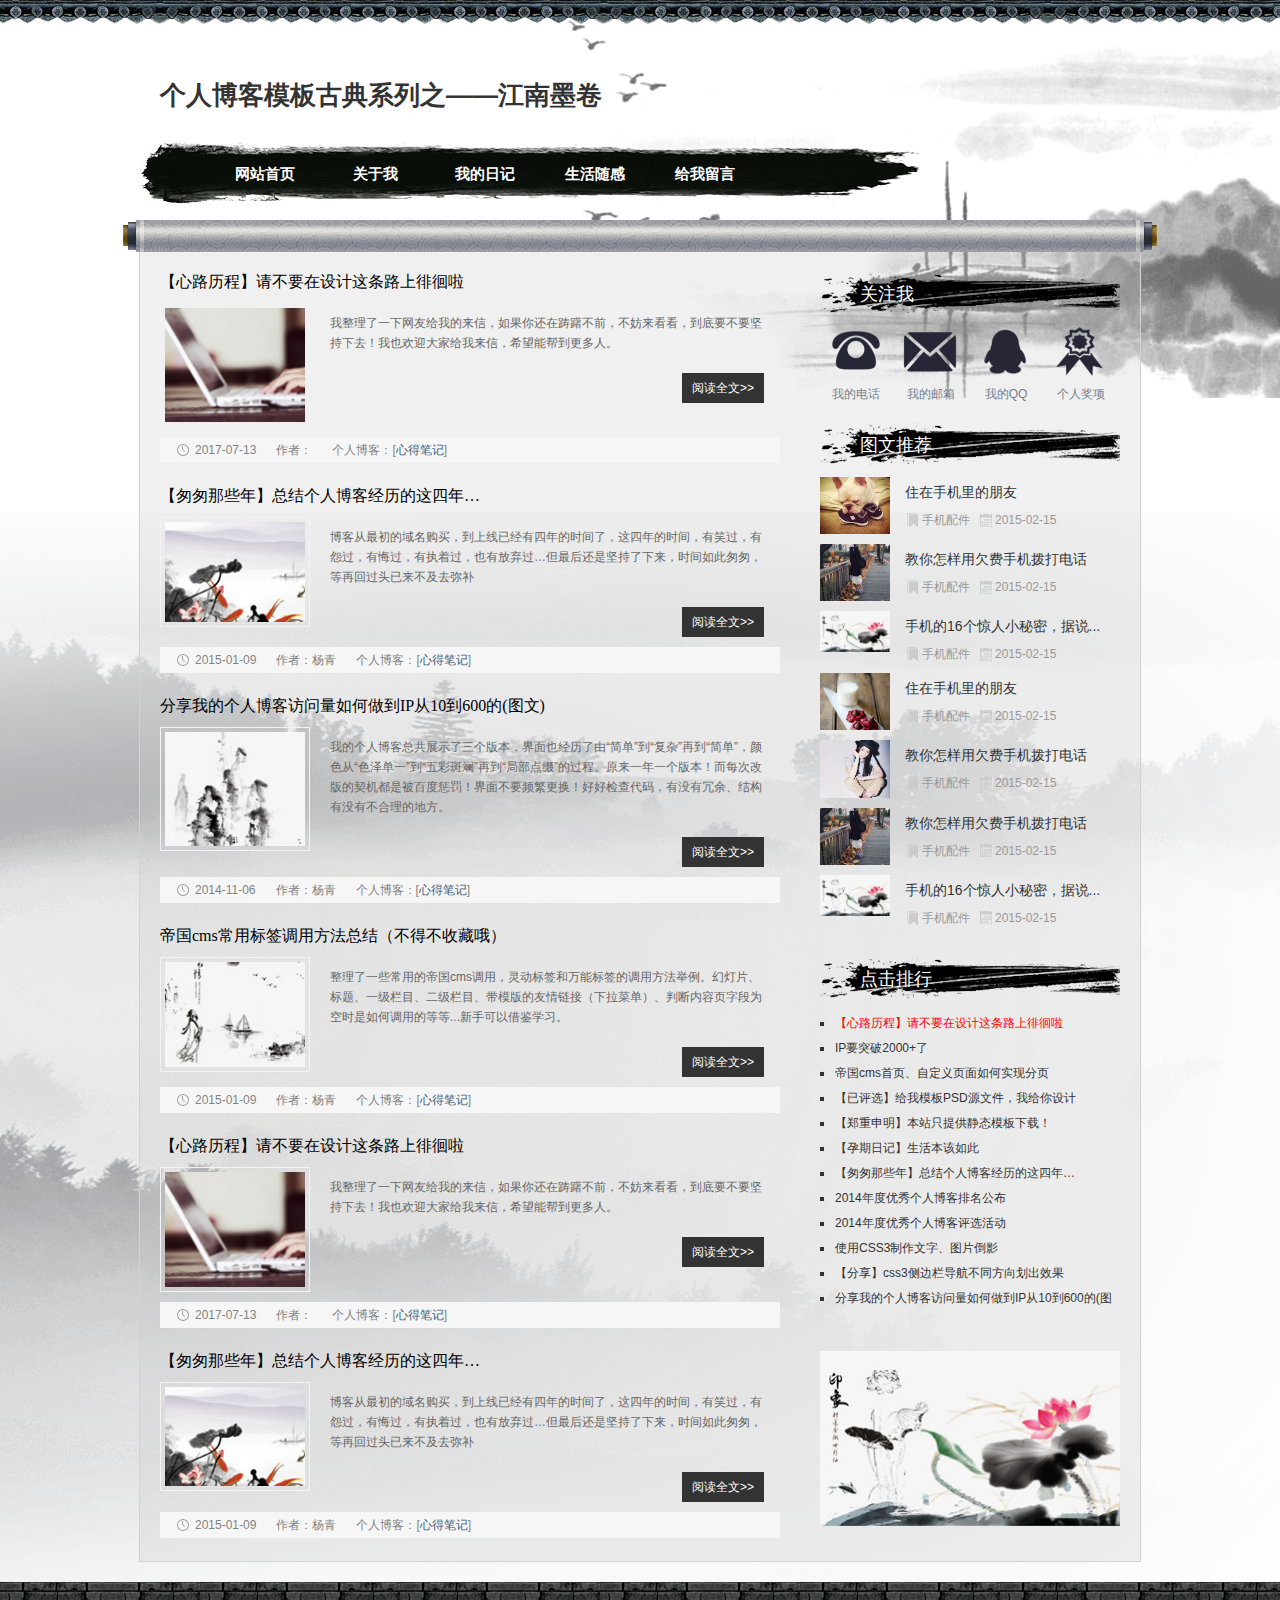
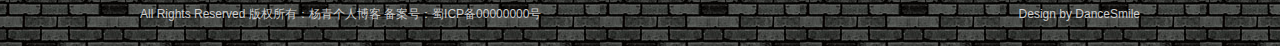
<file: index.html>
<!doctype html>
<html>
<head>
<meta charset="gb2312">
<title>���˲���ģ��ŵ�ϵ��֮��������ī��</title>
<meta name="keywords" content="���˲���ģ��ŵ�ϵ��֮��������ī��" />
<meta name="description" content="���˲���ģ��ŵ�ϵ��֮��������ī��" />
<link href="css/base.css" rel="stylesheet">
<link href="css/index.css" rel="stylesheet">
<!--[if lt IE 9]>
<script src="js/modernizr.js"></script>
<![endif]-->
<script type="text/javascript" src="js/jquery.js"></script>
</head>
<body>
<div id="wrapper">
  <header>
    <div class="headtop"></div>
    <div class="contenttop">
      <div class="logo f_l">���˲���ģ��ŵ�ϵ��֮��������ī��</div>
      <div class="search f_r">
      </div>
      <div class="blank"></div>
      <nav>
        <div  class="navigation">
          <ul class="menu">
            <li><a href="index.html">��վ��ҳ</a></li>
            <li><a href="#">������</a>
              <ul>
                <li><a href="about.html">���˼��</a></li>
                <li><a href="listpic.html">��Ʒչ��</a></li>
              </ul>
            </li>
            <li><a href="#">�ҵ��ռ�</a>
              <ul>
                <li><a href="newslistpic.html">����ʼ�</a></li>
                <li><a href="newslistpic.html">��������</a></li>
              </ul>
            </li>
            <li><a href="newslistpic.html">�������</a> </li>
            <li><a href="message.html">��������</a> </li>
          </ul>
        </div>
      </nav>
      <SCRIPT type=text/javascript>
	// Navigation Menu
	$(function() {
		$(".menu ul").css({display: "none"}); // Opera Fix
		$(".menu li").hover(function(){
			$(this).find('ul:first').css({visibility: "visible",display: "none"}).slideDown("normal");
		},function(){
			$(this).find('ul:first').css({visibility: "hidden"});
		});
	});
</SCRIPT> 
    </div>
  </header>
  <div class="jztop"></div>
  <div class="container">
    <div class="bloglist f_l">
      <h3><a href="/jstt/bj/2017-07-13/784.html">����·���̡��벻Ҫ���������·���ǻ���</a></h3>
      <figure><img src="images/img_1.jpg" alt="����·���̡��벻Ҫ���������·���ǻ���"></figure>
      <ul>
        <p> ��������һ�����Ѹ��ҵ����ţ�����㻹�ڳ����ǰ������������������Ҫ��Ҫ�����ȥ����Ҳ��ӭ��Ҹ������ţ�ϣ���ܰﵽ�����ˡ�</p>
        <a title="����·���̡��벻Ҫ���������·���ǻ���" href="/jstt/bj/2017-07-13/784.html" target="_blank" class="readmore">�Ķ�ȫ��&gt;&gt;</a>
      </ul>
      <p class="dateview"><span>2017-07-13</span><span>���ߣ�</span><span>���˲��ͣ�[<a href="/jstt/bj/">�ĵñʼ�</a>]</span></p>
      <h3><a href="/jstt/bj/2015-01-09/740.html">���Ҵ���Щ�꡿�ܽ���˲��;����������ꡭ</a></h3>
      <figure><img src="images/img_2.jpg" alt="���Ҵ���Щ�꡿�ܽ���˲��;����������ꡭ"></figure>
      <ul>
        <p>���ʹ�������������򣬵������Ѿ��������ʱ���ˣ��������ʱ�䣬��Ц������Թ�����лڹ�����ִ�Ź���Ҳ�з�������������Ǽ����������ʱ����˴Ҵң����ٻع�ͷ��������ȥ�ֲ�</p>
        <a title="���Ҵ���Щ�꡿�ܽ���˲��;����������ꡭ" href="/jstt/bj/2015-01-09/740.html" target="_blank" class="readmore">�Ķ�ȫ��&gt;&gt;</a>
      </ul>
      <p class="dateview"><span>2015-01-09</span><span>���ߣ�����</span><span>���˲��ͣ�[<a href="/jstt/bj/">�ĵñʼ�</a>]</span></p>
      <h3><a href="/jstt/bj/2014-11-06/732.html">�����ҵĸ��˲��ͷ������������IP��10��600��(ͼ��)</a></h3>
      <figure><img src="images/img_3.jpg" alt="�����ҵĸ��˲��ͷ������������IP��10��600��(ͼ��)"></figure>
      <ul>
        <p>�ҵĸ��˲����ܹ�չʾ�������汾������Ҳ�������ɡ��򵥡��������ӡ��ٵ����򵥡�����ɫ�ӡ�ɫ��һ��������ʰ�쵡��ٵ����ֲ���׺���Ĺ��̡�ԭ��һ��һ���汾����ÿ�θİ���������Ǳ��ٶȳͷ������治ҪƵ���������úü����룬��û�����ࡢ�ṹ��û�в������ĵط���</p>
        <a title="�����ҵĸ��˲��ͷ������������IP��10��600��(ͼ��)" href="/jstt/bj/2014-11-06/732.html" target="_blank" class="readmore">�Ķ�ȫ��&gt;&gt;</a>
      </ul>
      <p class="dateview"><span>2014-11-06</span><span>���ߣ�����</span><span>���˲��ͣ�[<a href="/jstt/bj/">�ĵñʼ�</a>]</span></p>
      <h3><a href="/jstt/bj/2014-10-18/731.html">�۹�cms���ñ�ǩ���÷����ܽᣨ���ò��ղ�Ŷ��</a></h3>
      <figure><img src="images/img_4.jpg" alt="�۹�cms���ñ�ǩ���÷����ܽᣨ���ò��ղ�Ŷ��"></figure>
      <ul>
        <p>������һЩ���õĵ۹�cms���ã��鶯��ǩ�����ܱ�ǩ�ĵ��÷����������õ�Ƭ�����⡢һ����Ŀ��������Ŀ����ģ����������ӣ������˵������ж�����ҳ�ֶ�Ϊ��ʱ����ε��õĵȵ�...���ֿ��Խ��ѧϰ��</p>
        <a title="�۹�cms���ñ�ǩ���÷����ܽᣨ���ò��ղ�Ŷ��" href="/jstt/bj/2014-10-18/731.html" target="_blank" class="readmore">�Ķ�ȫ��&gt;&gt;</a>
      </ul>
      <p class="dateview"><span>2015-01-09</span><span>���ߣ�����</span><span>���˲��ͣ�[<a href="/jstt/bj/">�ĵñʼ�</a>]</span></p>
      <h3><a href="/jstt/bj/2017-07-13/784.html">����·���̡��벻Ҫ���������·���ǻ���</a></h3>
      <figure><img src="images/img_1.jpg" alt="����·���̡��벻Ҫ���������·���ǻ���"></figure>
      <ul>
        <p> ��������һ�����Ѹ��ҵ����ţ�����㻹�ڳ����ǰ������������������Ҫ��Ҫ�����ȥ����Ҳ��ӭ��Ҹ������ţ�ϣ���ܰﵽ�����ˡ�</p>
        <a title="����·���̡��벻Ҫ���������·���ǻ���" href="/jstt/bj/2017-07-13/784.html" target="_blank" class="readmore">�Ķ�ȫ��&gt;&gt;</a>
      </ul>
      <p class="dateview"><span>2017-07-13</span><span>���ߣ�</span><span>���˲��ͣ�[<a href="/jstt/bj/">�ĵñʼ�</a>]</span></p>
      <h3><a href="/jstt/bj/2015-01-09/740.html">���Ҵ���Щ�꡿�ܽ���˲��;����������ꡭ</a></h3>
      <figure><img src="images/img_2.jpg" alt="���Ҵ���Щ�꡿�ܽ���˲��;����������ꡭ"></figure>
      <ul>
        <p>���ʹ�������������򣬵������Ѿ��������ʱ���ˣ��������ʱ�䣬��Ц������Թ�����лڹ�����ִ�Ź���Ҳ�з�������������Ǽ����������ʱ����˴Ҵң����ٻع�ͷ��������ȥ�ֲ�</p>
        <a title="���Ҵ���Щ�꡿�ܽ���˲��;����������ꡭ" href="/jstt/bj/2015-01-09/740.html" target="_blank" class="readmore">�Ķ�ȫ��&gt;&gt;</a>
      </ul>
      <p class="dateview"><span>2015-01-09</span><span>���ߣ�����</span><span>���˲��ͣ�[<a href="/jstt/bj/">�ĵñʼ�</a>]</span></p>
    </div>
    <div class="r_box f_r">
      <div class="tit01">
        <h3 class="tit">��ע��</h3>
        <div class="gzwm">
          <ul>
            <li><a class="email" href="#" target="_blank">�ҵĵ绰</a></li>
            <li><a class="qq" href="#mailto:admin@admin.com" target="_blank">�ҵ�����</a></li>
            <li><a class="tel" href="#" target="_blank">�ҵ�QQ</a></li>
            <li><a class="prize" href="#">���˽���</a></li>
          </ul>
        </div>
      </div>
      <!--tit01 end-->
      
      <div class="tuwen">
        <h3 class="tit">ͼ���Ƽ�</h3>
        <ul>
          <li><a href="/"><img src="images/01.jpg"><b>ס���ֻ��������</b></a>
            <p><span class="tulanmu"><a href="/">�ֻ����</a></span><span class="tutime">2015-02-15</span></p>
          </li>
          <li><a href="/"><img src="images/02.jpg"><b>����������Ƿ���ֻ�����绰</b></a>
            <p><span class="tulanmu"><a href="/">�ֻ����</a></span><span class="tutime">2015-02-15</span></p>
          </li>
          <li><a href="/" title="�ֻ���16������С���ܣ���˵99.999%���˶���֪"><img src="images/03.jpg"><b>�ֻ���16������С���ܣ���˵...</b></a>
            <p><span class="tulanmu"><a href="/">�ֻ����</a></span><span class="tutime">2015-02-15</span></p>
          </li>
          <li><a href="/"><img src="images/06.jpg"><b>ס���ֻ��������</b></a>
            <p><span class="tulanmu"><a href="/">�ֻ����</a></span><span class="tutime">2015-02-15</span></p>
          </li>
          <li><a href="/"><img src="images/04.jpg"><b>����������Ƿ���ֻ�����绰</b></a>
            <p><span class="tulanmu"><a href="/">�ֻ����</a></span><span class="tutime">2015-02-15</span></p>
          </li>
          <li><a href="/"><img src="images/02.jpg"><b>����������Ƿ���ֻ�����绰</b></a>
            <p><span class="tulanmu"><a href="/">�ֻ����</a></span><span class="tutime">2015-02-15</span></p>
          </li>
          <li><a href="/" title="�ֻ���16������С���ܣ���˵99.999%���˶���֪"><img src="images/03.jpg"><b>�ֻ���16������С���ܣ���˵...</b></a>
            <p><span class="tulanmu"><a href="/">�ֻ����</a></span><span class="tutime">2015-02-15</span></p>
          </li>
        </ul>
      </div>
      <div class="ph">
        <h3 class="tit">�������</h3>
        <ul class="rank">
          <li><a href="/jstt/bj/2017-07-13/784.html" title="����·���̡��벻Ҫ���������·���ǻ���" target="_blank">����·���̡��벻Ҫ���������·���ǻ���</a></li>
          <li><a href="/news/s/2016-05-20/751.html" title="IPҪͻ��2000+��" target="_blank">IPҪͻ��2000+��</a></li>
          <li><a href="/jstt/web/2015-07-03/749.html" title="�۹�cms��ҳ���Զ���ҳ�����ʵ�ַ�ҳ" target="_blank">�۹�cms��ҳ���Զ���ҳ�����ʵ�ַ�ҳ</a></li>
          <li><a href="/jstt/web/2015-02-25/745.html" title="������ѡ������ģ��PSDԴ�ļ����Ҹ������HTML��" target="_blank">������ѡ������ģ��PSDԴ�ļ����Ҹ������HTML��</a></li>
          <li><a href="/jstt/bj/2015-02-14/744.html" title="��֣����������վֻ�ṩ��̬ģ�����أ�" target="_blank">��֣����������վֻ�ṩ��̬ģ�����أ�</a></li>
          <li><a href="/news/s/2015-01-23/741.html" title="�������ռǡ���������" target="_blank">�������ռǡ���������</a></li>
          <li><a href="/jstt/bj/2015-01-09/740.html" title="���Ҵ���Щ�꡿�ܽ���˲��;����������ꡭ" target="_blank">���Ҵ���Щ�꡿�ܽ���˲��;����������ꡭ</a></li>
          <li><a href="/jstt/web/2015-01-01/739.html" title=" 2014���������˲�����������" target="_blank"> 2014���������˲�����������</a></li>
          <li><a href="/jstt/web/2014-12-18/736.html" title="2014���������˲�����ѡ�" target="_blank">2014���������˲�����ѡ�</a></li>
          <li><a href="/jstt/css3/2014-12-09/734.html" title="ʹ��CSS3�������֡�ͼƬ��Ӱ" target="_blank">ʹ��CSS3�������֡�ͼƬ��Ӱ</a></li>
          <li><a href="/jstt/css3/2014-11-18/733.html" title="��������css3�����������ͬ���򻮳�Ч��" target="_blank">��������css3�����������ͬ���򻮳�Ч��</a></li>
          <li><a href="/jstt/bj/2014-11-06/732.html" title="�����ҵĸ��˲��ͷ������������IP��10��600��(ͼ��)" target="_blank">�����ҵĸ��˲��ͷ������������IP��10��600��(ͼ��)</a></li>
        </ul>
      </div>
      <div class="ad"> <img src="images/03.jpg"> </div>
    </div>
  </div>
  <!-- container���� ���� -->

  <footer>
    <div class="footer">
      <div class="f_l">
        <p>All Rights Reserved ��Ȩ���У�<a href="http://www.yangqq.com">������˲���</a> �����ţ���ICP��00000000��</p>
      </div>
      <div class="f_r textr">
        <p>Design by DanceSmile</p>
      </div>
    </div>
  </footer>
</div>
</body>
</html>
</file>
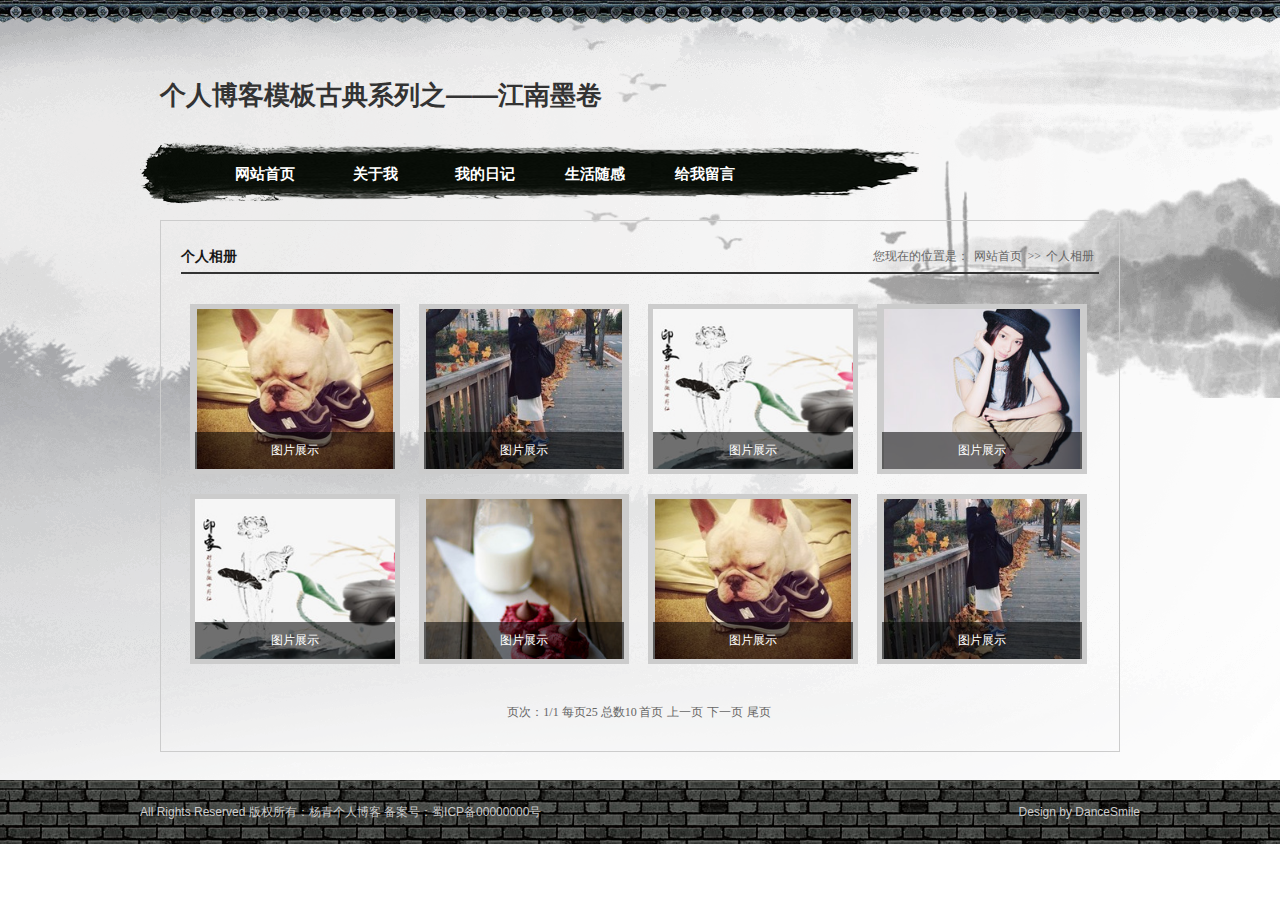
<file: listpic.html>
<!doctype html>
<html>
<head>
<meta charset="gb2312">
<title>���˲���ģ��ŵ�ϵ��֮��������ī��</title>
<meta name="keywords" content="���˲���ģ��ŵ�ϵ��֮��������ī��" />
<meta name="description" content="���˲���ģ��ŵ�ϵ��֮��������ī��" />
<link href="css/base.css" rel="stylesheet">
<link href="css/main.css" rel="stylesheet">
<!--[if lt IE 9]>
<script src="js/modernizr.js"></script>
<![endif]-->
<script type="text/javascript" src="js/jquery.js"></script>
</head>
<body>
<div id="wrapper">
<header>
  <div class="headtop"></div>
  <div class="contenttop">
    <div class="logo f_l">���˲���ģ��ŵ�ϵ��֮��������ī��</div>
    <div class="search f_r">
    </div>
    <div class="blank"></div>
    <nav>
        <div  class="navigation">
          <ul class="menu">
            <li><a href="index.html">��վ��ҳ</a></li>
            <li><a href="#">������</a>
              <ul>
                <li><a href="about.html">���˼��</a></li>
                <li><a href="listpic.html">��Ʒչ��</a></li>
              </ul>
            </li>
            <li><a href="#">�ҵ��ռ�</a>
              <ul>
                <li><a href="newslistpic.html">����ʼ�</a></li>
                <li><a href="newslistpic.html">��������</a></li>
              </ul>
            </li>
            <li><a href="newslistpic.html">�������</a> </li>
            <li><a href="message.html">��������</a> </li>
          </ul>
        </div>
    </nav>
    <SCRIPT type=text/javascript>
	// Navigation Menu
	$(function() {
		$(".menu ul").css({display: "none"}); // Opera Fix
		$(".menu li").hover(function(){
			$(this).find('ul:first').css({visibility: "visible",display: "none"}).slideDown("normal");
		},function(){
			$(this).find('ul:first').css({visibility: "hidden"});
		});
	});
</SCRIPT> 
  </div>
</header>
<div class="container">
  <div class="con_content">
    <div class="about_box">
      <h2 class="nh1"><span>�����ڵ�λ���ǣ�<a href="/" target="_blank">��վ��ҳ</a>>><a href="#" target="_blank">�������</a></span><b>�������</b></h2>
      <div class="lispic">
        <ul>
          <li><a href="/"><img src="images/01.jpg"><span>ͼƬչʾ</span></a></li>
          <li><a href="/"><img src="images/02.jpg"><span>ͼƬչʾ</span></a></li>
          <li><a href="/"><img src="images/03.jpg"><span>ͼƬչʾ</span></a></li>
          <li><a href="/"><img src="images/04.jpg"><span>ͼƬչʾ</span></a></li>
          <li><a href="/"><img src="images/03.jpg"><span>ͼƬչʾ</span></a></li>
          <li><a href="/"><img src="images/06.jpg"><span>ͼƬչʾ</span></a></li>
          <li><a href="/"><img src="images/01.jpg"><span>ͼƬչʾ</span></a></li>
          <li><a href="/"><img src="images/02.jpg"><span>ͼƬչʾ</span></a></li>
        </ul>
      </div>
      <div class="pagelist">ҳ�Σ�1/1 ÿҳ25 ����10<a href="/">��ҳ</a><a href="/">��һҳ</a><a href="/">��һҳ</a><a href="/">βҳ</a></div>
    </div>
  </div>
  <div class="blank"></div>
  <!-- container���� ���� -->
  
  <footer>
    <div class="footer">
      <div class="f_l">
        <p>All Rights Reserved ��Ȩ���У�<a href="http://www.yangqq.com">������˲���</a> �����ţ���ICP��00000000��</p>
      </div>
      <div class="f_r textr">
        <p>Design by DanceSmile</p>
      </div>
    </div>
  </footer>
</div>
</body>
</html>
</file>
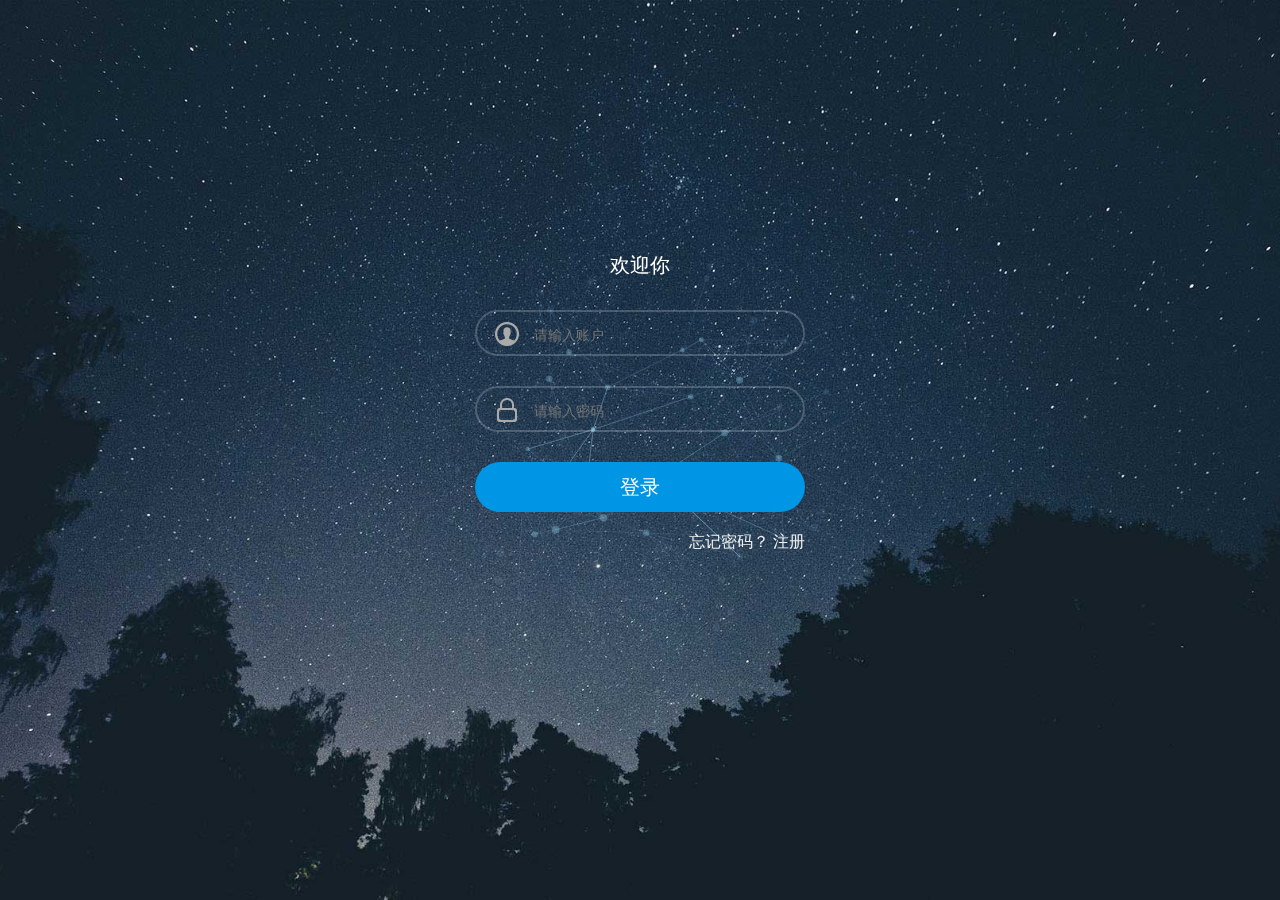
<file: login.html>
<!DOCTYPE html>
<html lang="en" class="no-js">
<head>
<meta charset="UTF-8" />
<meta http-equiv="X-UA-Compatible" content="IE=edge"> 
<meta name="viewport" content="width=device-width, initial-scale=1"> 
<title>login</title>
<link rel="stylesheet" type="text/css" href="css/normalize.css" />
<link rel="stylesheet" type="text/css" href="css/demo.css" />
<!--必要样式-->
<link rel="stylesheet" type="text/css" href="css/component.css" />
<!--[if IE]>
<script src="js/html5.js"></script>
<![endif]-->
</head>
<body>
		<div class="container demo-1">
			<div class="content">
				<div id="large-header" class="large-header">
					<canvas id="demo-canvas"></canvas>
					<div class="logo_box" id="login_box">
						<h3>欢迎你</h3>
						<form action="#" name="f" method="post">
							<div class="input_outer">
								<span class="u_user"></span>
								<input name="logname" class="text" style="color: #FFFFFF !important" type="text" placeholder="请输入账户">
							</div>
							<div class="input_outer">
								<span class="us_uer"></span>
								<input name="logpass" class="text" style="color: #FFFFFF !important; position:absolute; z-index:100;"value="" type="password" placeholder="请输入密码">
							</div>
							<div class="mb2"><a class="act-but submit" href="javascript:;" style="color: #FFFFFF">登录</a></div>
						</form>
						<div class="forgetReg" >
							<font onclick="forget()">忘记密码？</font>	<font onclick="register">注册</font>
						</div>
					</div>
					<div class="logo_box" id="findPwd_box" style="display:none;">
						<h3>找回密码</h3>
						<form action="#" name="f" method="post">
							<div class="input_outer">
								<span class="u_msg"></span>
								<input name="logname" class="text" style="color: #FFFFFF !important" type="text" placeholder="请输入手机号">
							</div>
							<div class="input_outer">
								<span class="us_uer"></span>
								<input name="logpass" class="text" style="color: #FFFFFF !important; position:absolute; z-index:100;"value="" type="password" placeholder="请输入密码">
							</div>
							<div class="mb2"><a class="act-but submit" href="javascript:;" style="color: #FFFFFF">登录</a></div>
						</form>
						<div class="forgetReg" >
							<font onclick="forget()">忘记密码？</font>	<font onclick="register">注册</font>
						</div>
					</div>
				</div>
			</div>
		</div><!-- /container -->
		<script src="js/TweenLite.min.js"></script>
		<script src="js/EasePack.min.js"></script>
		<script src="js/rAF.js"></script>
		<script src="js/demo-1.js"></script>
		<script type="text/javascript" src="js/jquery.js"></script>
	</body>
	<script>
		<!-- 找回密码 -->
		function forget(){
			if($("#login_box").css("display")=="block"){
				$("#login_box").hide();
				$("#findPwd_box").show();
			}
		}
	</script>
</html>
</file>
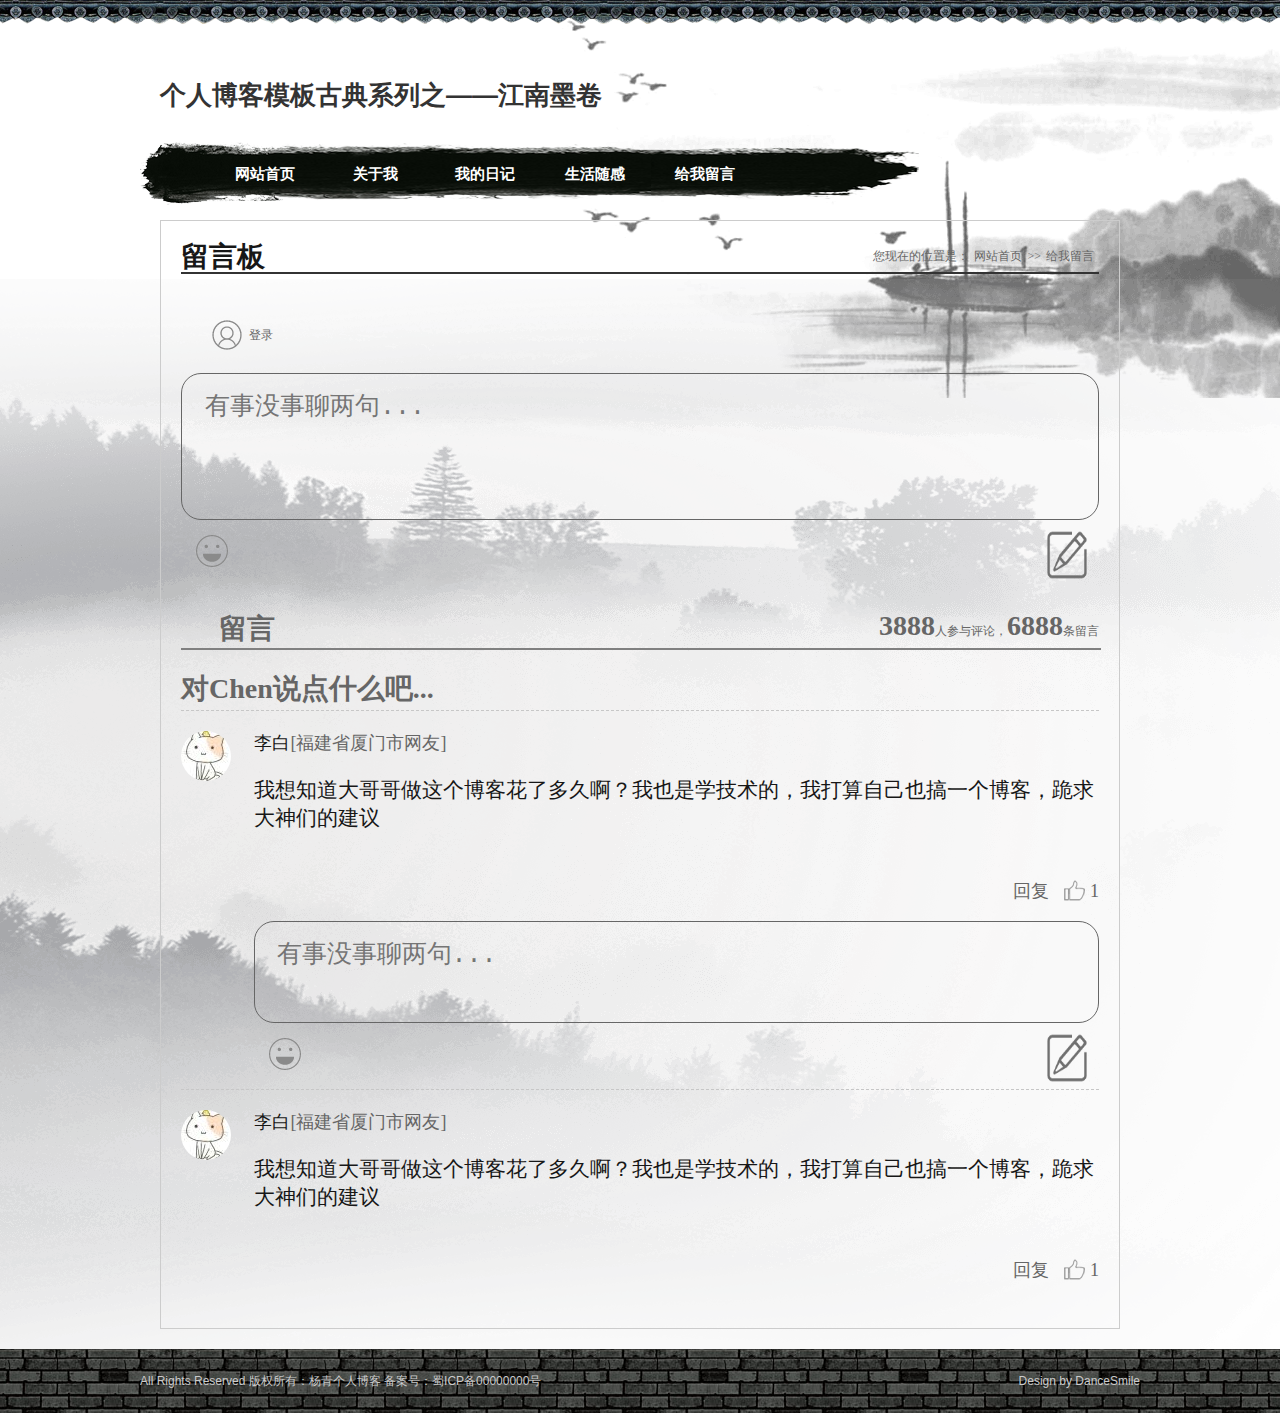
<file: message.html>
<!doctype html>
<html>
<head>
<meta charset="gb2312">
<title>���˲���ģ��ŵ�ϵ��֮��������ī��</title>
<meta name="keywords" content="���˲���ģ��ŵ�ϵ��֮��������ī��" />
<meta name="description" content="���˲���ģ��ŵ�ϵ��֮��������ī��" />
<link href="css/base.css" rel="stylesheet">
<link href="css/main.css" rel="stylesheet">
<link href="css/message.css" rel="stylesheet">
<!--[if lt IE 9]>
<script src="js/modernizr.js"></script>
<![endif]-->
</head>
<body >

<div id="wrapper">
  <header>
    <div class="headtop"></div>
    <div class="contenttop">
      <div class="logo f_l">���˲���ģ��ŵ�ϵ��֮��������ī��</div>
      <div class="search f_r">
      </div>
      <div class="blank"></div>
      <nav>
        <div  class="navigation">
          <ul class="menu">
            <li><a href="index.html">��վ��ҳ</a></li>
            <li><a href="#">������</a>
              <ul>
                <li><a href="about.html">���˼��</a></li>
                <li><a href="listpic.html">��Ʒչ��</a></li>
              </ul>
            </li>
            <li><a href="#">�ҵ��ռ�</a>
              <ul>
                <li><a href="newslistpic.html">����ʼ�</a></li>
                <li><a href="newslistpic.html">��������</a></li>
              </ul>
            </li>
            <li><a href="newslistpic.html">�������</a> </li>
            <li><a href="message.html">��������</a> </li>
          </ul>
        </div>
      </nav>
    </div>
  </header>
  <div class="container">
    <div class="con_content">
      <div class="about_box">
        <h2 class="nh1"><span>�����ڵ�λ���ǣ�<a href="/" target="_blank">��վ��ҳ</a>>><a href="#" target="_blank">��������</a></span><b>���԰�</b></h2>

		<span>
			<img src="./images/login.png" class="loginImg" /><a class="noLogin">��¼</a>
		</span>
			<!-- ���������� -->
			<div class="send_message">
				<textarea placeholder="����û��������..." id="saytext"></textarea>
			</div>
			
			<!-- ���԰�ť ���� ͼƬ�ϴ� ȷ�� -->
			<div class="div_btn">
				<img src="./images/expression.png" class="expression" id="expression" onclick="showExpression()" onmouseover="onmouseOver()"  onmouseout="mouseOut()"/>
				<img src="./images/LeavingAMessage.png" class="btn_message" id="writeMsg" onmouseover="btnOnmouseOver()"  onmouseout="btnMouseOut()"/>
			</div>
		
		
		<!-- �����б� -->
		<div class="msgList">
			<div>
				<div style="position: absolute;left: 38px;"><b>����</b></div>
				<div style="float:right;"><b>3888</b>�˲������ۣ�<b>6888</b>������</div>
			</div>
			<div>
				<hr style="width: 100%;position: absolute;top:38px;border: solid 1px;">
			<div style="height: 100px;">
				<b style="position: absolute;top: 60px;">��Chen˵��ʲô��...</b>
			</div>

			
			<!-- ������Ϣ----start -->
			<div class="message_box">
				<div class="imgHead">
					<img src="./images/headImg.jpg" />
				</div>
				<div class="msgInfo">
					<div style="margin-top: 20px;font-size:18px;">
						<span><font style="color:#171717;">���</font>[����ʡ����������]</span>
					<div>
					<br/>
					<div>
						<font class="msg_content_font">����֪��������������ͻ��˶�ð�����Ҳ��ѧ�����ģ��Ҵ����Լ�Ҳ��һ�����ͣ���������ǵĽ���</font>
					</div>
					<br/><br/>
					<div style="height:40px;">
						<span style="float:right;">
							<font style="cursor: pointer;">�ظ�</font> &nbsp; 
							<img id="zan" style="display:inline;cursor: pointer;position:relative;top:5px;" src="./images/zan.png" onclick="dianZan()"/> 1
						</span>
					</div>
				</div>
			</div>
		</div>
	</div>
					<!-- �ظ������� -->
		<div class="reply_Msg">			
			<div class="reply_message">
				<textarea placeholder="����û��������..." id="saytext"></textarea>
			</div>
			
			<!-- ���԰�ť ���� ͼƬ�ϴ� ȷ�� -->
			<div class="reply_div_btn">
				<img src="./images/expression.png" class="reply_expression" id="expression" onclick="showExpression()" onmouseover="onmouseOver()"  onmouseout="mouseOut()"/>
				<img src="./images/LeavingAMessage.png" class="reply_btn_message" id="writeMsg" onmouseover="btnOnmouseOver()"  onmouseout="btnMouseOut()"/>
			</div>
		</div>	
					<!-- �ظ������� ---���� -->
			
			
			
			
			<!-- ������Ϣ----end -->
			
						<!-- ������Ϣ----start -->
			<div class="message_box">
				<div class="imgHead">
					<img src="./images/headImg.jpg" />
				</div>
				<div class="msgInfo">
					<div style="margin-top: 20px;font-size:18px;">
						<span><font style="color:#171717;">���</font>[����ʡ����������]</span>
					<div>
					<br/>
					<div>
						<font class="msg_content_font">����֪��������������ͻ��˶�ð�����Ҳ��ѧ�����ģ��Ҵ����Լ�Ҳ��һ�����ͣ���������ǵĽ���</font>
					</div>
					<br/><br/>
					<div style="height:40px;">
						<span style="float:right;">
							<font style="cursor: pointer;">�ظ�</font> &nbsp; 
							<img id="zan" style="display:inline;cursor: pointer;position:relative;top:5px;" src="./images/zan.png" onclick="dianZan()"/> 1
						</span>
					</div>
				</div>
			</div>
		</div>
	</div>
			<!-- ������Ϣ----end -->
			
			
		</div>
		
      </div>
    </div>
    <div class="blank"></div>
  </div>
  <!-- container���� ���� -->
  
 
</div>
 <footer>
    <div class="footer" >
      <div class="f_l">
        <p>All Rights Reserved ��Ȩ���У�<a href="http://www.yangqq.com">������˲���</a> �����ţ���ICP��00000000��</p>
      </div>
      <div class="f_r textr">
        <p>Design by DanceSmile</p>
      </div>
    </div>
  </footer>
</body>
<script type="text/javascript" src="js/jquery.js"></script>
<script type="text/javascript" src="js/jquery.qqFace.js"></script>
<script>
	// Navigation Menu
	$(function() {
		$(".menu ul").css({display: "none"}); // Opera Fix
		$(".menu li").hover(function(){
			$(this).find('ul:first').css({visibility: "visible",display: "none"}).slideDown("normal");
		},function(){
			$(this).find('ul:first').css({visibility: "hidden"});
		});
	});
	<!-- ���� -->
	function dianZan(){
		$("#zan").attr('src','images/zan2.png'); 
	}
	<!--  ��������ƶ��¼� -->
	function onmouseOver(){
		$("#expression").attr('src','images/expression2.png'); 
	}
	function mouseOut(){
		$("#expression").attr('src','images/expression.png'); 
	}
	
	
	<!--  ���ͼƬ����ƶ��¼� -->
	function btnOnmouseOver(){
		$("#writeMsg").attr('src','images/LeavingAMessage2.png'); 
	}
	function btnMouseOut(){
		$("#writeMsg").attr('src','images/LeavingAMessage.png'); 
	}
	
	<!-- ��ʾ���߹رձ������� -->
	function showExpression(){

	}
	
	<!-- QQ���� -->
	$('.expression').qqFace({
		id : 'facebox', 
		assign:'saytext', 
		path:'arclist/'	//�����ŵ�·��
	});
	$(".sub_btn").click(function(){

		var str = $("#saytext").val();

		$("#show").html(replace_em(str));

	});
	//�鿴���
	function replace_em(str){
		str = str.replace(/\</g,'&lt;');
		str = str.replace(/\>/g,'&gt;');
		str = str.replace(/\n/g,'<br/>');
		str = str.replace(/\[em_([0-9]*)\]/g,'<img src="arclist/$1.gif" border="0" />');
		return str;
	}
	<!-- OVER QQ ���� -->
	
	function imgUpload(){
		document.getElementsById["fileUpload"][0].click();
	}
</script>
</html>
</file>
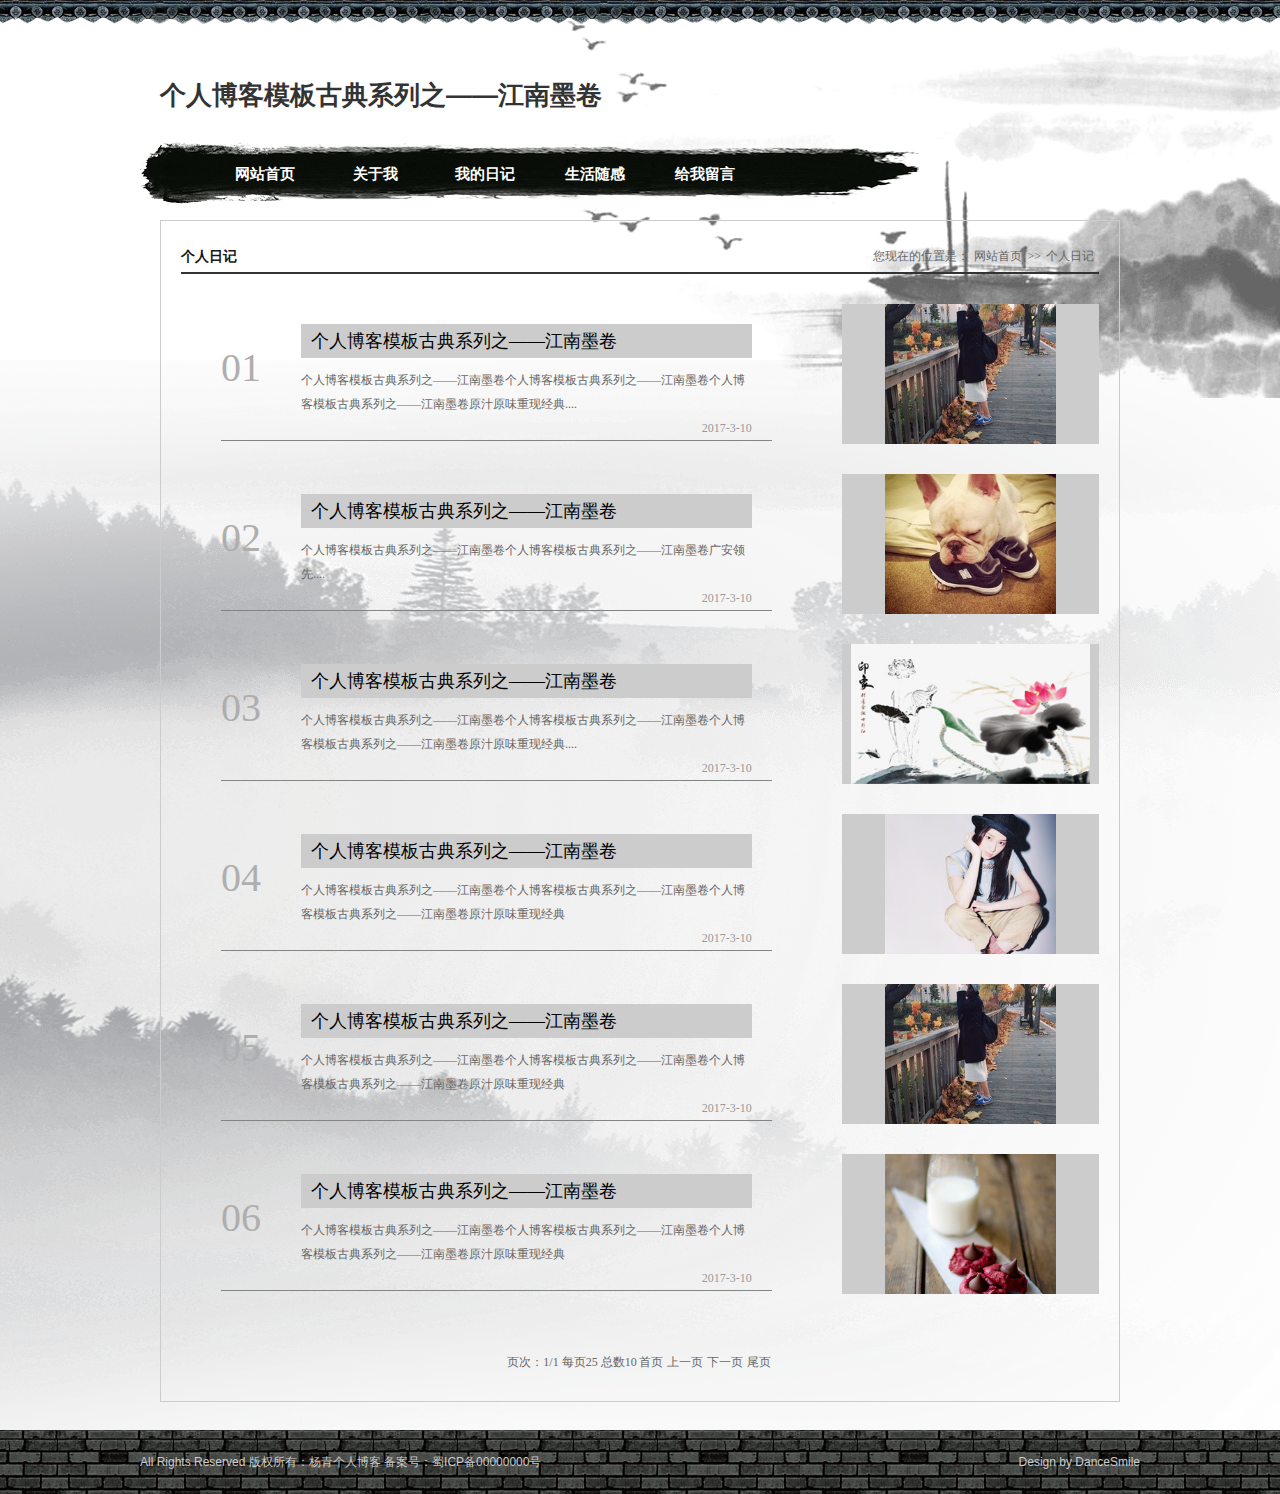
<file: newslistpic.html>
<!doctype html>
<html>
<head>
<meta charset="gb2312">
<title>���˲���ģ��ŵ�ϵ��֮��������ī��</title>
<meta name="keywords" content="���˲���ģ��ŵ�ϵ��֮��������ī��" />
<meta name="description" content="���˲���ģ��ŵ�ϵ��֮��������ī��" />
<link href="css/base.css" rel="stylesheet">
<link href="css/main.css" rel="stylesheet">
<!--[if lt IE 9]>
<script src="js/modernizr.js"></script>
<![endif]-->
<script type="text/javascript" src="js/jquery.js"></script>
</head>
<body>
<div id="wrapper">
<header>
  <div class="headtop"></div>
  <div class="contenttop">
    <div class="logo f_l">���˲���ģ��ŵ�ϵ��֮��������ī��</div>
    <div class="search f_r">
    </div>
    <div class="blank"></div>
    <nav>
        <div  class="navigation">
          <ul class="menu">
            <li><a href="index.html">��վ��ҳ</a></li>
            <li><a href="#">������</a>
              <ul>
                <li><a href="about.html">���˼��</a></li>
                <li><a href="listpic.html">��Ʒչ��</a></li>
              </ul>
            </li>
            <li><a href="#">�ҵ��ռ�</a>
              <ul>
                <li><a href="newslistpic.html">����ʼ�</a></li>
                <li><a href="newslistpic.html">��������</a></li>
              </ul>
            </li>
            <li><a href="newslistpic.html">�������</a> </li>
            <li><a href="message.html">��������</a> </li>
          </ul>
        </div>
    </nav>
    <SCRIPT type=text/javascript>
	// Navigation Menu
	$(function() {
		$(".menu ul").css({display: "none"}); // Opera Fix
		$(".menu li").hover(function(){
			$(this).find('ul:first').css({visibility: "visible",display: "none"}).slideDown("normal");
		},function(){
			$(this).find('ul:first').css({visibility: "hidden"});
		});
	});
</SCRIPT> 
  </div>
</header>
<div class="container">
  <div class="con_content">
    <div class="about_box">
      <h2 class="nh1"><span>�����ڵ�λ���ǣ�<a href="/" target="_blank">��վ��ҳ</a>>><a href="#" target="_blank">�����ռ�</a></span><b>�����ռ�</b></h2>
      <div class="dtxw box">
        <li>
          <div class="dttext f_l">
            <ul>
              <h2><a href="/">���˲���ģ��ŵ�ϵ��֮��������ī��</a></h2>
              <p>���˲���ģ��ŵ�ϵ��֮��������ī�����˲���ģ��ŵ�ϵ��֮��������ī�����˲���ģ��ŵ�ϵ��֮��������ī��ԭ֭ԭζ���־���....</p>
              <span>2017-3-10</span>
            </ul>
          </div>
          <div class="xwpic f_r"><a href="/"><img src="images/02.jpg"></a></div>
        </li>
        <li>
          <div class="dttext f_l">
            <ul>
              <h2><a href="/">���˲���ģ��ŵ�ϵ��֮��������ī��</a></h2>
              <p>���˲���ģ��ŵ�ϵ��֮��������ī�����˲���ģ��ŵ�ϵ��֮��������ī���㰲����....</p>
              <span>2017-3-10</span>
            </ul>
          </div>
          <div class="xwpic f_r"><a href="/"><img src="images/01.jpg"></a></div>
        </li>
        <li>
          <div class="dttext f_l">
            <ul>
              <h2><a href="/">���˲���ģ��ŵ�ϵ��֮��������ī��</a></h2>
              <p>���˲���ģ��ŵ�ϵ��֮��������ī�����˲���ģ��ŵ�ϵ��֮��������ī�����˲���ģ��ŵ�ϵ��֮��������ī��ԭ֭ԭζ���־���....</p>
              <span>2017-3-10</span>
            </ul>
          </div>
          <div class="xwpic f_r"><a href="/"><img src="images/03.jpg"></a></div>
        </li>
        <li>
          <div class="dttext f_l">
            <ul>
              <h2><a href="/">���˲���ģ��ŵ�ϵ��֮��������ī��</a></h2>
              <p>���˲���ģ��ŵ�ϵ��֮��������ī�����˲���ģ��ŵ�ϵ��֮��������ī�����˲���ģ��ŵ�ϵ��֮��������ī��ԭ֭ԭζ���־���</p>
              <span>2017-3-10</span>
            </ul>
          </div>
          <div class="xwpic f_r"><a href="/"><img src="images/04.jpg"></a></div>
        </li>
        <li>
          <div class="dttext f_l">
            <ul>
              <h2><a href="/">���˲���ģ��ŵ�ϵ��֮��������ī��</a></h2>
              <p>���˲���ģ��ŵ�ϵ��֮��������ī�����˲���ģ��ŵ�ϵ��֮��������ī�����˲���ģ��ŵ�ϵ��֮��������ī��ԭ֭ԭζ���־���</p>
              <span>2017-3-10</span>
            </ul>
          </div>
          <div class="xwpic f_r"><a href="/"><img src="images/02.jpg"></a></div>
        </li>
        <li>
          <div class="dttext f_l">
            <ul>
              <h2><a href="/">���˲���ģ��ŵ�ϵ��֮��������ī��</a></h2>
              <p>���˲���ģ��ŵ�ϵ��֮��������ī�����˲���ģ��ŵ�ϵ��֮��������ī�����˲���ģ��ŵ�ϵ��֮��������ī��ԭ֭ԭζ���־���</p>
              <span>2017-3-10</span>
            </ul>
          </div>
          <div class="xwpic f_r"><a href="/"><img src="images/06.jpg"></a></div>
        </li>
      </div>
      <div class="pagelist">ҳ�Σ�1/1 ÿҳ25 ����10<a href="/">��ҳ</a><a href="/">��һҳ</a><a href="/">��һҳ</a><a href="/">βҳ</a></div>
    </div>
  </div>
  <div class="blank"></div>
  <!-- container���� ���� -->
  
  <footer>
    <div class="footer">
      <div class="f_l">
        <p>All Rights Reserved ��Ȩ���У�<a href="http://www.yangqq.com">������˲���</a> �����ţ���ICP��00000000��</p>
      </div>
      <div class="f_r textr">
        <p>Design by DanceSmile</p>
      </div>
    </div>
  </footer>
</div>
</body>
</html>
</file>
<file: css/base.css>
@charset "gb2312";
/* ����css */
* {
	margin: 0;
	padding: 0
}
body {
	font: 12px "����", Arial, Helvetica, sans-serif;
	color: #666666;
	background: url(../images/bg.png) right top no-repeat
}
img {
	border: 0;
	display: block
}
ul, ol, li {
	list-style: none;
}
h1, h2, h3, h4, h5, h6 {
	font-size: 100%;
	font-weight: normal;
}
a {
	outline: none;
}
/*Ĭ��������ɫ */
a:link, a:visited, a:active {
	text-decoration: none;
	color: #000000
}
a:hover {
	text-decoration: none;
	color: #000;
}
.clear {
	clear: both;
}
.blank {
	height: 8px;
	overflow: hidden;
	width: 100%;
	margin: auto;
	clear: both
}
.f_l {
	float: left
}
.f_r {
	float: right
}
/*topnav*/
.topnav {
	line-height: 50px;
	height: 50px;
	color: #000;
	text-align: center;
	background: rgba(255, 255, 255, 0.58);
	position: fixed;
	width: 100%;
	top: 0;
	z-index: 999;
	box-shadow: #333 0px 2px 2px
}
.topnav a {
	color: #000;
	font-weight: bold;
	margin: 0 5px
}
#wrapper {
	background: url(../images/ftbg.png) bottom center no-repeat;
	overflow: hidden;
}
header {
	width: 100%;
	
}
.headtop {
	background: url(../images/topbg.png) repeat-x;
	height: 28px;
}
.contenttop {
	width: 1000px;
	margin: auto;
}
.logo {
	padding: 50px 0 20px 20px;
	font-size: 26px;
	font-family: "΢���ź�", sans-serif;
	color: #333;
	font-weight: bold;
}
/*search*/
.search {
	width: 240px;
	margin: 50px 0 0 0
}
.input_text {
	padding-left: 5px;
	border: 1px solid #ccc;
	width: 158px;
	height: 26px;
	line-height: 26px;
	background-color: #e5e5e5;
}
.input_submit {
	background-color: #333;
	color: #FFF;
	margin-left: 5px;
	width: 50px;
	border: none;
	cursor: pointer;
	height: 28px;
	line-height: 28px;
	border-radius: 5px;
}
/*nav*/
nav {
	margin: 0 0 15px 0
}
.navigation {
	height: 64px;
	background: url(../images/navbg.png) no-repeat;
	font-family: "΢���ź�";
}
.menu {
	position: relative;
	margin-left: 70px;
	padding-top: 10px
}
.menu li {
	float: left;
	width: 110px;
	text-align: center;
	position: relative;
	line-height: 46px;
}
.menu li a {
	display: block;
	text-decoration: none;
	color: #fff;
	font-size: 15px;
	font-weight: bold
}
.menu ul {
	position: relative;
	background: #333;
	z-index: 300;
}
.menu li ul {
	display: none;
	width: 110px;
	position: absolute;
	TOP: 40px;
	left: 0;
}
.menu li ul li {
	font-size: 12px;
	height: 28px;
	line-height: 28px
}
.menu li ul li a {
	font-size: 14px
}
.menu li ul li a:hover {
	background: #000
}
/*links*/
.links {
	width: 1000px;
	margin: 30px auto;
	overflow: hidden
}
.links h2 {
	background: url(../images/linksbg.png) no-repeat left top;
	height: 38px
}
.links li {
	float: left;
	border: #CCC 1px solid;
	padding: 5px;
	margin: 10px 10px
}
.links li img {
	height: 51px
}
.links li img:hover {
	opacity: 0.5
}
/*footer*/
footer {
	background: url(../images/footerbg.png) repeat-x;
	padding: 20px 0;
	color: #ccc;
	margin: 20px 0 0 0
}
.footer a {

	color: #ccc;

}
.footer {
	width: 1000px;
	margin: auto;
	overflow: hidden
}
.footer p {
	line-height: 24px;
}
.textr {
	text-align: right
}
</file>
<file: css/index.css>
@charset "gb2312";
.container {
	background: rgba(204, 204, 204, 0.3);
	overflow: hidden;
	width: 1000px;
	margin: auto;
	border-left: #d2d2d2 1px solid;
	border-right: #d2d2d2 1px solid;
	border-bottom: #d2d2d2 1px solid;
}
.blank20 {
	height: 20px;
	width: 100%;
	overflow: hidden;
}
/*����*/
.jztop {
	background: url(../images/jztop.png) no-repeat;
	width: 1034px;
	margin: auto;
	height: 32px;
}

/*����*/
.bloglist {
	width: 620px;
	overflow: hidden;
	margin-left: 20px;
	margin-bottom: 20px;
}
.bloglist h3 {
	margin: 20px 0 10px 0;
	color: #333;
	font-size: 16px;
	font-family: "΢���ź�";
}
.bloglist figure {
	float: left;
	width: 25%;
}
.bloglist figure img {
	padding: 4px;
	border: #f4f2f2 1px solid;
	width: 140px;
}
.bloglist ul {
	float: left;
	width: 70%;
	margin: 10px 0px 0 15px;
	line-height: 20px;
}
.dateview {
	width: 100%;
	overflow: hidden;
	clear: both;
	margin: 10px 0 0 0;
	display: inline-block;
	background: #f6f6f6 url(../images/time.jpg) 15px center no-repeat;
	line-height: 26px;
	height: 26px;
	color: #838383;
	padding-left: 25px
}
.dateview span {
	margin: 0 10px;
}
.dateview span a {
	color: #41607d;
}
a.readmore {
	background: #333;
	color: #fff;
	padding: 5px 10px;
	float: right;
	margin: 20px 0 0 0
}
.r_box {
	width: 300px;
	margin: 20px 20px 0 0
}
.tit {
	line-height: 44px;
	color: #fff;
	font-size: 18px;
	height: 44px;
	background: url(../images/rtitbg.png) no-repeat;
	padding-left: 40px;
	margin: 0 0 10px 0
}
/* ��ע�� */
.gzwm ul {
	width: 100%;
	overflow: hidden;
}
.gzwm li {
	width: 60px;
	margin: 0 10px 0 5px;
	float: left;
}
.gzwm li a {
	color: #747F8C;
	width: 62px;
	text-align: center;
	padding-top: 60px;
	float: left;
}
.gzwm .email {
	background: url(../images/gz01.png) no-repeat;
}
.gzwm .qq {
	background: url(../images/gz02.png) no-repeat;
}
.gzwm .tel {
	background: url(../images/gz03.png) no-repeat;
}
.gzwm .prize {
	background: url(../images/gz04.png) no-repeat;
}
.gzwm li a:hover {
	opacity: 0.6;
}
/*ͼ���б�*/
.tuwen {
	width: 100%;
	clear: both;
	overflow: hidden;
	margin: 20px 0
}
.tuwen li {
	overflow: hidden;
	clear: both;
	margin-bottom: 10px
}
.tuwen li img {
	width: 70px;
	float: left;
	margin-right: 15px
}
.tuwen li b {
	overflow: hidden;
	width: 100%;
	font-weight: normal;
	color: #333;
	font-size: 14px;
	line-height: 30px
}
.tuwen li span {
	color: #999;
	margin-right: 10px
}
.tuwen p {
	margin-top: 5px
}
.tulanmu {
	background: url(../images/lanmbq.png) no-repeat center left;
	padding-left: 17px
}
.tulanmu a {
	color: #999;
}
.tulanmu a:hover {
	color: #066
}
.tutime {
	background: url(../images/datepng.png) no-repeat left center;
	padding-left: 15px
}
.tuwen li:hover {
	background: #f4f3f3
}
/*����*/
.rank li {
	height: 25px;
	line-height: 25px;
	clear: both;
	padding-left: 5px;
	overflow: hidden;
	padding-left: 15px;
	background: url(../images/libg.jpg) no-repeat left center;
}
.rank {
	margin: 10px 0
}
.rank li a {
	color: #333;
}
.rank li:first-child a {
	color: #f00;
	display: block;
}
.ph {
	overflow: hidden
}
/*��ҳ�Ҳ��� 300*/
.ad {
	width: 300px;
	overflow: hidden;
	margin: 30px 0
}
.ad img {
	width: 300px;
}
</file>
<file: css/main.css>
@charset "gb2312";
.con_content {
	overflow: hidden;
	width: 958px;
	margin: auto;
	border: #CCC 1px solid
}
.about_box {
	padding: 20px;
	overflow: hidden;
	font-family:"����";
}
.about_content {
	line-height: 24px;
	font-size: 14px;
	padding: 20px
}
.about_content p {
	margin-bottom: 15px;
	text-indent: 2em
}
.about_content p img {
	margin: auto
}
.nh1 {
	line-height: 31px;
	height: 31px;
	font-size: 14px;
	border-bottom: #333 2px solid;
	color: #171717;
}
.nh1 span {
	float: right;
	font-size: 12px;
	color: #666;
	font-weight: normal
}
.nh1 span a {
	color: #666;
	margin: 0 5px
}
.nh1 span a:hover {
	color: #000
}
.con_left {
	width: 170px;
	float: left;
	margin-top: 10px;
	background: url(../images/tz.png) no-repeat
}
.con_left ul {
	margin-top: 36px
}
.con_left ul li {
	height: 40px;
	line-height: 40px;
	text-align: center;
	background: #f1f1f1;
	margin-bottom: 1px;
	border-bottom: #c7c7c7 1px solid
}
.con_left ul li a {
	color: #333;
	display: block;
}
.con_left ul li a:hover {
	background: #069;
	color: #fff
}
.a_title {
	text-align: center;
	font-size: 24px;
	font-weight: bold;
	color: #000;
	line-height: 50px
}
.p_title {
	text-align: center;
	font-size: 20px;
	color: #333;
	line-height: 50px;
}
.a_content {
	line-height: 28px;
	font-size: 14px;
	padding: 10px 30px;
	color: #333
}
.a_content p {
	margin-bottom: 20px;
	text-indent: 2em;
}
.box_p {
	border: #ccc 1px dashed;
	text-align: center;
	padding: 5px 0;
	margin: 0 30px 10px 30px;
	color: #999;
}
.box_p a {
	color: #999
}
.box_p span {
	margin: 0 10px
}
.nextinfos p {
	display: inline;
	margin-right: 20px
}
.nextinfos {
	text-align: center;
}
/* ��̬ */
.news_list {
	margin: 10px 0;
	overflow: hidden
}
.news_list li {
	background: url(../images/libg.jpg) no-repeat left center;
	;
	padding-left: 20px;
	line-height: 26px;
	font-size: 14px;
	border-bottom: #CCC dotted 1px
}
.news_list li span {
	float: right;
	color: #999;
	font-size: 12px;
	padding-right: 10px
}
.news_list li a {
	color: #333
}
.news_list li a:hover {
	color: #f00;
	text-decoration: underline
}
/* ��ҳ */
.pagelist {
	text-align: center;
	color: #666;
	width: 100%;
	clear: both;
	margin: 10px 0;
	display: block
}
.pagelist a {
	color: #666;
	margin: 0 2px
}
.pagelist a:hover {
	color: #f00;
	text-decoration: underline
}
.blogs {
	padding: 20px 0;
	position: relative;
	border-bottom: #999 1px dashed;
	overflow: hidden;
	width: 780px;
}
.blogs h3 {
	font-size: 16px;
	font-weight: bold;
	transition: all .5s;
	margin-bottom: 10px
}
.blogs h3 a {
	color: #474645;
}
.blogs h3 a:hover {
	text-decoration: underline
}
.blogs figure {
	float: left;
	width: 25%;
	overflow: hidden;
}
.blogs figure img {
	width: 100%;
	margin: auto;
	-moz-transition: all 0.5s;
	-webkit-transition: all 0.5s;
	-o-transition: all 0.5s;
	transition: all 0.5s;
}
.blogs figure:hover img {
	-moz-transform: scale(1.1);
	-webkit-transform: scale(1.1);
	-o-transform: scale(1.1);
	-ms-transform: scale(1.1);
}
.blogs ul {
	float: right;
	line-height: 22px;
	width: 72%;
	color: #756F71;
	position: relative
}
.blogs:hover {
	background: #f9f9f9
}
.autor {
	overflow: hidden;
	clear: both;
	display: inline-block;
	color: #838383;
	width: 100%;
	background: #f1f1f1;
	padding-left: 10px
}
.autor span {
	margin: 0 10px 0 0;
}
.autor span a {
	color: #759b08;
}
.autor span a:hover {
	text-decoration: underline
}
a.readmore {
	background: #fd8a61;
	color: #fff;
	padding: 5px 10px;
	float: right;
	margin: 20px 0 0 0;
}
.pingl.f_r {
	padding: 0;
}
/* ����ͼƬ�б�*/
.dtxw {
	overflow: hidden;
	margin: 30px auto
}
.dttext {
	width: 60%;
	border-bottom: #838484 1px solid;
	margin-left: 40px;
}
.dttext ul {
	padding: 20px 20px 20px 80px
}
.xwpic {
	width: 28%;
	overflow: hidden;
	background: #ccc
}
.xwpic img {
	-webkit-transition: all 0.5s;
	-moz-transition: all 0.5s;
	-o-transition: all 0.5s;
	height: 140px;
	margin: auto
}
.xwpic img:hover {
	-webkit-transform: scale(1.1);
	-moz-transform: scale(1.1);
	-o-transform: scale(1.1);
	-ms-transform: scale(1.1);
}
.dtxw li {
	width: 100%;
	position: relative;
	clear: both;
	list-style: none;
	margin-bottom: 30px;
	overflow: hidden
}
.dtxw li:first-child::before {
	content: "01";
	position: absolute;
	left: 40px;
	top: 40px;
	font-size: 40px;
	color: #aeaeae
}
.dtxw li:nth-child(2)::before {
	content: "02";
	position: absolute;
	left: 40px;
	top: 40px;
	font-size: 40px;
	color: #aeaeae
}
.dtxw li:nth-child(3)::before {
	content: "03";
	position: absolute;
	left: 40px;
	top: 40px;
	font-size: 40px;
	color: #aeaeae
}
.dtxw li:nth-child(4)::before {
	content: "04";
	position: absolute;
	left: 40px;
	top: 40px;
	font-size: 40px;
	color: #aeaeae
}
.dtxw li:nth-child(5)::before {
	content: "05";
	position: absolute;
	left: 40px;
	top: 40px;
	font-size: 40px;
	color: #aeaeae
}
.dtxw li:nth-child(6)::before {
	content: "06";
	position: absolute;
	left: 40px;
	top: 40px;
	font-size: 40px;
	color: #aeaeae
}
.dttext span {
	text-align: right;
	float: right;
	color: #999
}
.dttext h2 {
	font-size: 18px;
	font-weight: normal;
	padding: 5px 10px;
	color: #333;
	background: #ccc;
	margin-bottom: 10px
}
.dttext {
	line-height: 24px
}
/* ͼƬչʾ */
.lispic {
	padding: 20px 0;
	overflow: hidden;
}
.lispic li {
	float: left;
	text-align: center;
	width: 200px;
	border: #ccc 5px solid;
	overflow: hidden;
	background: #ccc;
	margin: 10px 10px 10px 9px;
	position: relative
}
.lispic li img {
	display: block;
	margin: auto;
	height: 160px;
	width: auto;
	-webkit-transition: all 0.5s;
	-moz-transition: all 0.5s;
	-o-transition: all 0.5s;
}
.lispic li span {
	padding: 10px 0;
	display: block;
	position: absolute;
	overflow: hidden;
	text-align: center;
	bottom: 0;
	background: rgba(0, 0, 0, 0.55);
	width: 100%;
	color: #fff;
}
.lispic li img:hover {
	-webkit-transform: scale(1.1);
	-moz-transform: scale(1.1);
	-o-transform: scale(1.1);
	-ms-transform: scale(1.1);
}
</file>
<file: css/demo.css>
*, *:after, *:before { -webkit-box-sizing: border-box; box-sizing: border-box; }
.clearfix:before, .clearfix:after { content: ''; display: table; }
.clearfix:after { clear: both; }

body {
	background: #fff;
	color: #383a3c;
	font-weight: 400;
	font-size: 1em;
	line-height: 1.25;
	font-family: 'Raleway', Calibri, Arial, sans-serif;
}

a, button {
	outline: none;
}

a {
	color: #566473;
	text-decoration: none;
}

a:hover, a:focus {
	color: #34495e;
}

section {
	padding: 1em;
	text-align: center;
}

p.ref {
	text-align: center;
	padding: 2em 1em;
}
</file>
<file: css/component.css>
/* Header */
.large-header {
	position: relative;
	width: 100%;
	background: #333;
	overflow: hidden;
	background-size: cover;
	background-position: center center;
	z-index: 1;
}

.demo-1 .large-header {
	background-image: url('../images/demo-1-bg.jpg');
}
.logo_box{
	width: 400px;
	height: 500px;
	padding: 35px;
	color: #EEE;
	position: absolute;
	left: 50%;
	top:50%;
	margin-left: -200px;
	margin-top: -250px;
}
.logo_box h3{
	text-align: center;
	height: 20px;
	font: 20px "microsoft yahei",Helvetica,Tahoma,Arial,"Microsoft jhengHei",sans-serif;
	color: #FFFFFF;
	height: 20px;
	line-height: 20px;
	padding:0 0 35px 0; 
}
.forms{
	width: 280px;
	height: 485px;
}
.logon_inof{
	width: 100%;
	min-height: 450px;
	padding-top: 35px;
	position: relative;
}		
.input_outer{
	height: 46px;
	padding: 0 5px;
	margin-bottom: 30px;
	border-radius: 50px;
	position: relative;
	border: rgba(255,255,255,0.2) 2px solid !important;
}
.u_user{
	width: 25px;
	height: 25px;
	background: url(../images/login_ico.png);
	background-position:  -125px 0;
	position: absolute;
	margin: 10px 13px;
}
.u_msg{
	width: 25px;
	height: 25px;
	background: url(../images/login_ico.png);
	background-position:  -85px 0;
	position: absolute;
	margin: 10px 13px;
}
.us_uer{
	width: 25px;
	height: 25px;
	background-image: url(../images/login_ico.png);
	background-position: -125px -34px;
	position: absolute;
	margin: 10px 13px;
}
.l-login{
	position: absolute;
	z-index: 1;
	left: 50px;
	top: 0;
	height: 46px;
	font: 14px "microsoft yahei",Helvetica,Tahoma,Arial,"Microsoft jhengHei";
	line-height: 46px;
}
.text{
	width: 220px;
	height: 46px;
	outline: none;
	display: inline-block;
	font: 14px "microsoft yahei",Helvetica,Tahoma,Arial,"Microsoft jhengHei";
	margin-left: 50px;
	border: none;
	background: none;
	line-height: 46px;
}
/*///*/
.mb2{
	margin-bottom: 20px
}
.mb2 a{
	text-decoration: none;
	outline: none;
}
.submit {
	padding: 15px;
	margin-top: 20px;
	display: block;
}
.act-but{
	line-height: 20px;
	text-align: center;
	font-size: 20px;
	border-radius: 50px;
	background: #0096e6;
}
.forgetReg{
	float:right;
	cursor:pointer;
}
</file>
<file: css/message.css>
﻿.send_message{
	margin:0 auto;
	border:solid 1px;
	height:145px;
	margin-top:50px;
	-o-border-radius:20px;
	-ms-border-radius:20px;
	-moz-border-radius:20px;
	-webkit-border-radius:20px;
}
/* 回复留言DIV */
.reply_Msg{
	position: relative;
    left: 8%;
    width: 92%;
    height: 168px;
}
/* 回复留言 */
.reply_message{
	margin:0 auto;
	border:solid 1px;
	height:100px;
	-o-border-radius:20px;
	-ms-border-radius:20px;
	-moz-border-radius:20px;
	-webkit-border-radius:20px;
}
/* 清除textarea样式 */
textarea{
	resize:none;
	overflow:hidden;
	outline:none;
	border:none;
	background:transparent;
	width:95%;
	height:80%;
	margin: auto;
	display: block;
    margin-top: 15px;
    font-size: 25px;
}
/* 留言按钮 */
.div_btn{
	height: 60px;
    position: relative;
}
/* 回复留言块 */
.reply_div_btn{
	height: 60px;
    position: relative;
}
.reply_btn_message{
	height: 50px;
    width: 64px;
    position: absolute;
    right: 0px;
    top: 10px;
	cursor: pointer;
}
.btn_message{
	height: 50px;
    width: 64px;
    position: absolute;
    right: 0px;
    top: 10px;
	cursor: pointer;
}
/* 表情 */
.expression{
	position: absolute;
    top: 15px;
    left: 15px;
	cursor:pointer;
}
/* 表情 */
.reply_expression{
	position: absolute;
    top: 15px;
    left: 15px;
	cursor:pointer;
}
/* 登陆图片 */
.loginImg{
	position: relative;
    left: 30px;
    top: 45px;
}
.noLogin{
	left: 68px;
    top: 21px;
    cursor: pointer;
    position: relative;
}
/* 留言列表 */
.msgList{
	margin-top: 30px;
    width: 100%;
	position:relative;
}
b{
	font-size: 28px;
}
.message_box{
    width: 100%;
    height: 210px;
    position: relative;
	border-top: dashed 1px #c7c7c7;
}
.imgHead{
	float:left;
    width: 8%;
    height: 200px;
}
.msgInfo{
    width: 100%;
    height: 200px;
}
.imgHead img{
	border-radius:50%;
	margin-top: 20px;
}
.msg_content_font{
	color:#171717;
	font-size: 21px;
}
/* QQ表情  */
.comment { width: 680px; margin: 20px auto; position: relative; background: #fff; padding: 20px 50px 50px; border: 1px solid #DDD; border-radius: 5px; }
.comment h3 { height: 28px; line-height: 28px }
.com_form { width: 100%; position: relative }
.input { width: 99%; height: 60px; border: 1px solid #ccc }
.com_form p { height: 28px; line-height: 28px; position: relative; margin-top: 10px; }
span.emotion { width: 42px; height: 20px; padding-left: 20px; cursor: pointer }
span.emotion:hover { background-position: 2px -28px }
.qqFace { margin-top: 4px; background: #fff; padding: 2px; border: 1px #dfe6f6 solid; }
.qqFace table td { padding: 0px; }
.qqFace table td img { cursor: pointer; border: 1px #fff solid; }
.qqFace table td img:hover { border: 1px #0066cc solid; }
#show { width: 770px; margin: 20px auto; background: #fff; padding: 5px; border: 1px solid #DDD; vertical-align: top; }
.sub_btn { position: absolute; right: 0px; top: 0; display: inline-block; zoom: 1; /* zoom and *display = ie7 hack for display:inline-block */  *display: inline;
vertical-align: baseline; margin: 0 2px; outline: none; cursor: pointer; text-align: center; font: 14px/100% Arial, Helvetica, sans-serif; padding: .5em 2em .55em; text-shadow: 0 1px 1px rgba(0,0,0,.6); -webkit-border-radius: 3px; -moz-border-radius: 3px; border-radius: 3px; -webkit-box-shadow: 0 1px 2px rgba(0,0,0,.2); -moz-box-shadow: 0 1px 2px rgba(0,0,0,.2); box-shadow: 0 1px 2px rgba(0,0,0,.2); color: #e8f0de; border: solid 1px #538312; background: #64991e; background: -webkit-gradient(linear, left top, left bottom, from(#7db72f), to(#4e7d0e)); background: -moz-linear-gradient(top, #7db72f, #4e7d0e);  filter:  progid:DXImageTransform.Microsoft.gradient(startColorstr='#7db72f', endColorstr='#4e7d0e');
}
.sub_btn:hover { background: #538018; background: -webkit-gradient(linear, left top, left bottom, from(#6b9d28), to(#436b0c)); background: -moz-linear-gradient(top, #6b9d28, #436b0c);  filter:  progid:DXImageTransform.Microsoft.gradient(startColorstr='#6b9d28', endColorstr='#436b0c');
}
/* QQ表情 END */
</file>
